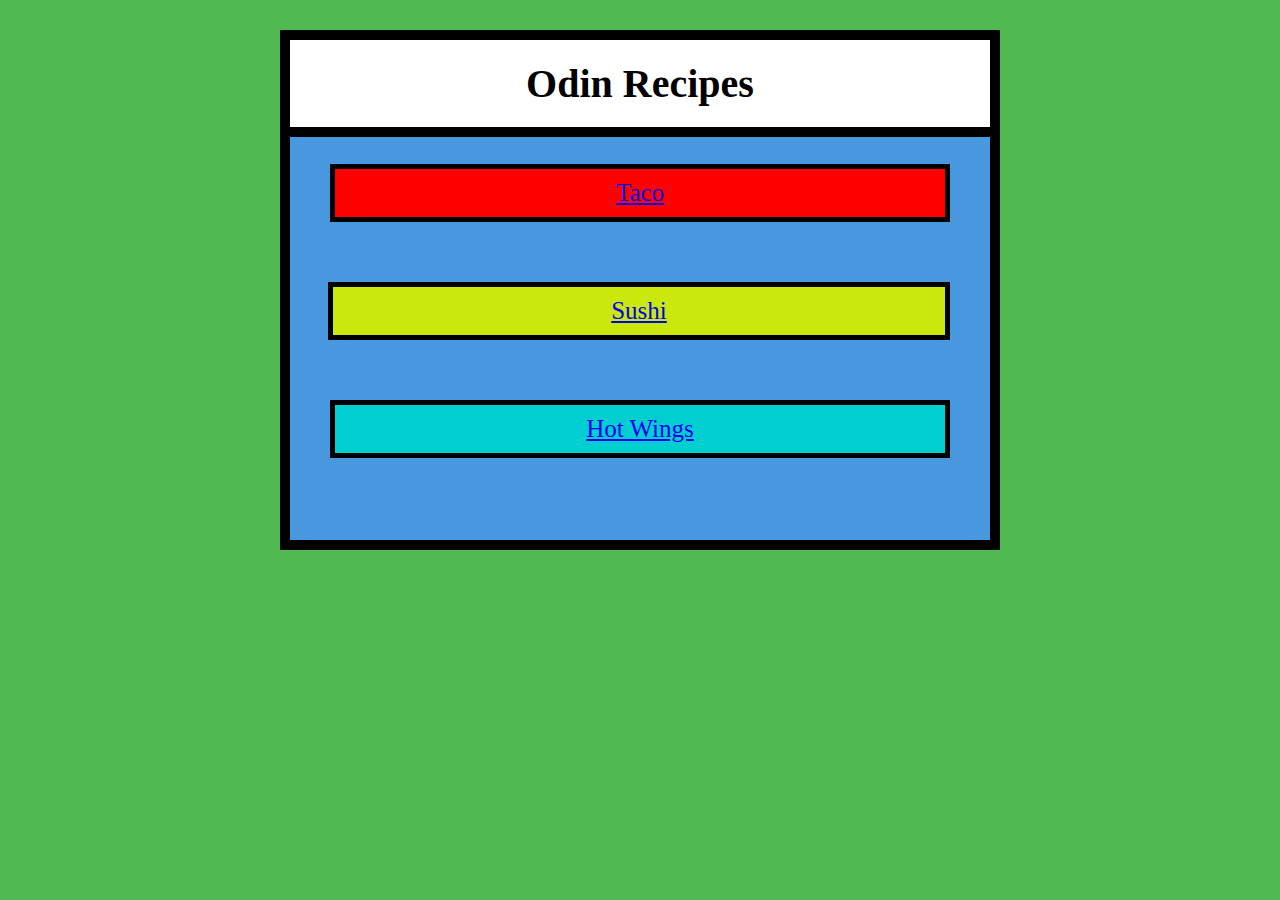
<file: index.html>
<!DOCTYPE html>
<html lang="en">
    <head>
        <meta charset="UTF-8">
        <title>Recipes</title>
        <link rel="stylesheet" href="./styles.css">
    </head>
    <body>
        <div id="home">
            <h1 class="home-title">Odin Recipes</h1>
            <p >
                <ul class="links">
                    <li class="taco-link"><a href="./recipes/taco.html" target="_blank"
                    rel="noopener noreferrer">Taco</a>
                    </li>            
                    <li class="sushi-link"><a href="./recipes/sushi.html" target="_blank"
                    rel="noopener noreferrer">Sushi
                    </li>
                    <li class="wing-link"><a href="../odin-recipes/recipes/hot-wing.html"
                    target="_blank" rel="noopener noreferrer">Hot Wings</a>
                    </li>    
                </ul>
            </p>
        </div>
    </body> 
</html>
</file>
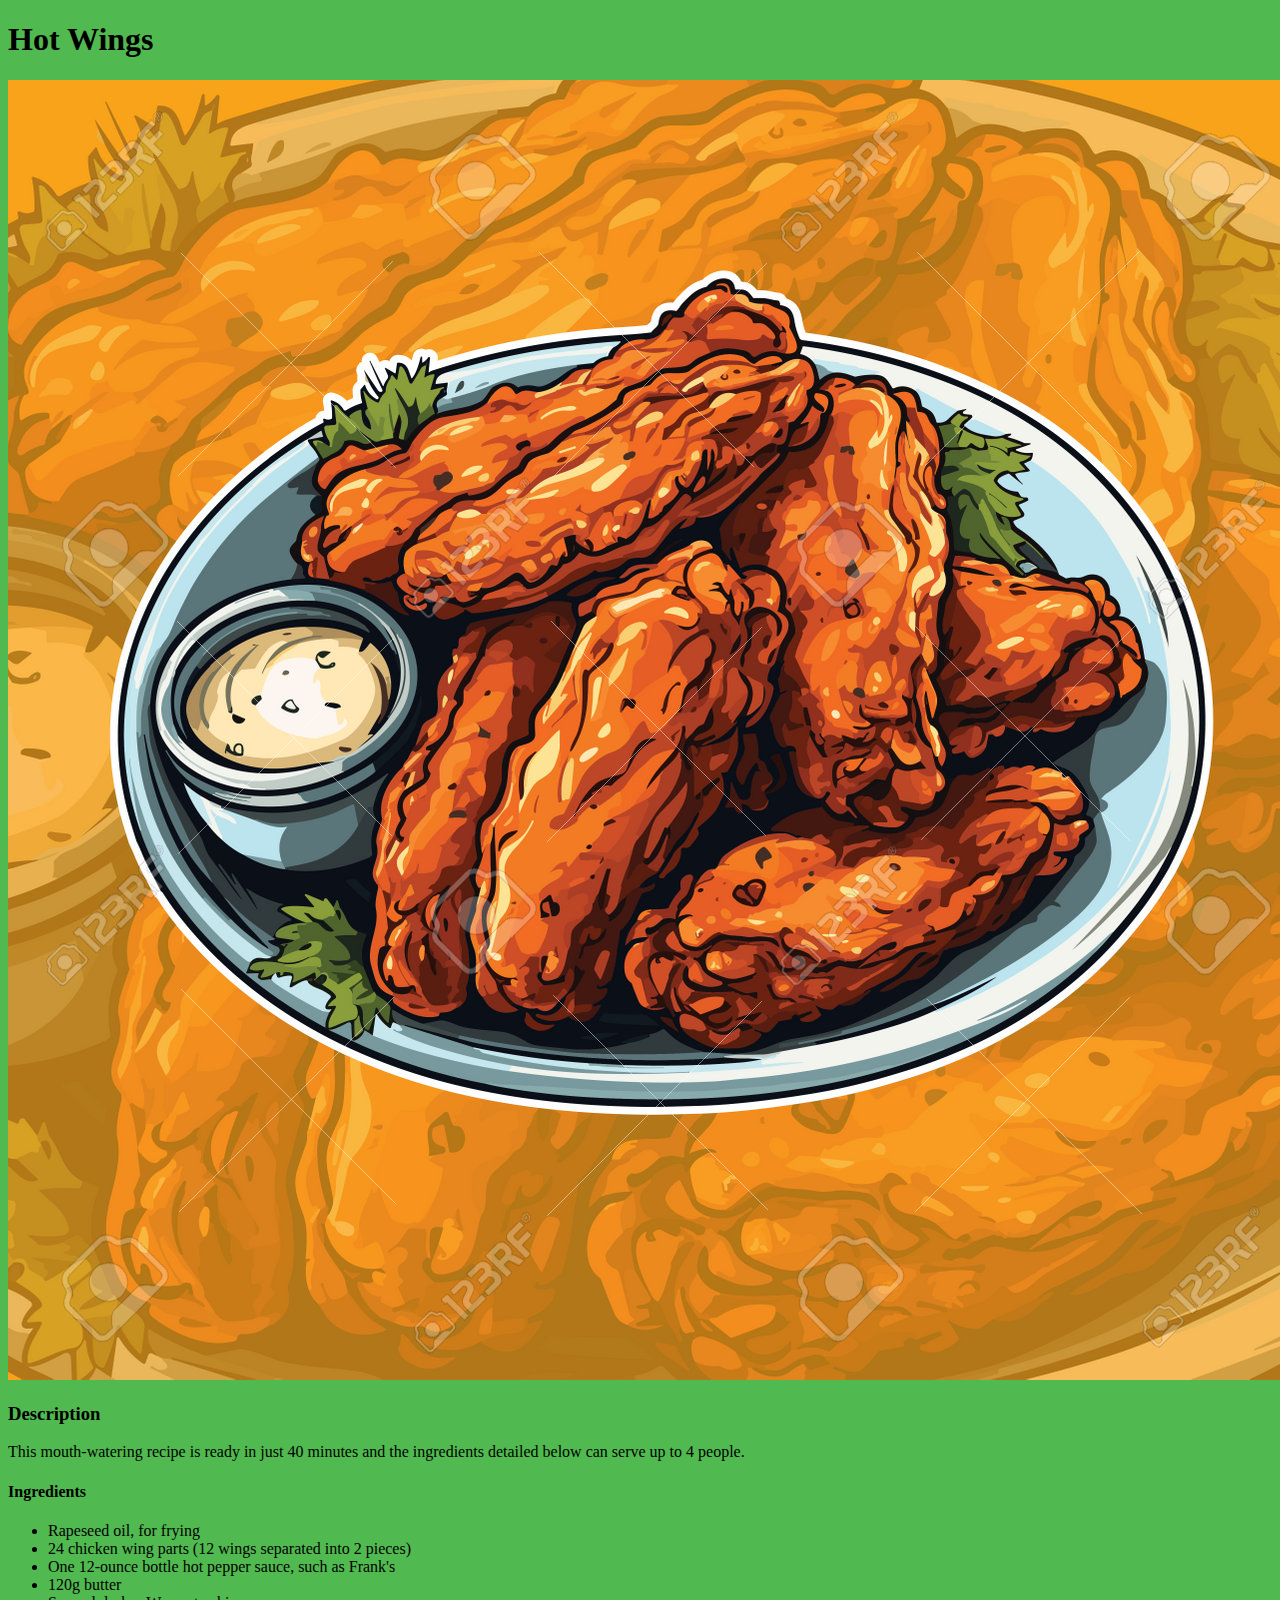
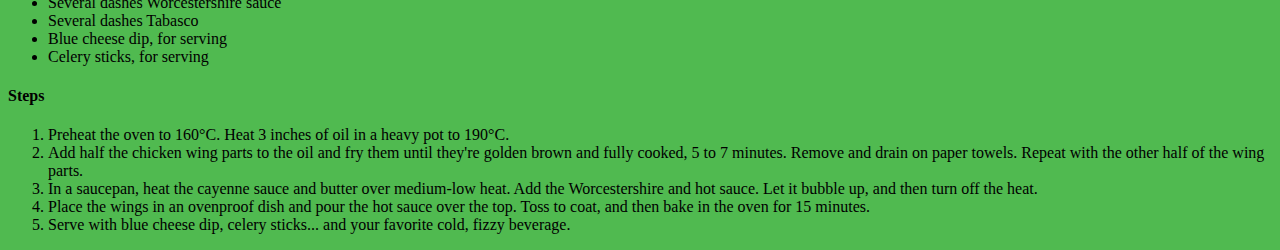
<file: recipes/hot-wing.html>
<!DOCTYPE html>
<html lang="en">
<head>
    <meta charset="UTF-8">
    <title>Wing Wednesday</title>
    <link rel="stylesheet" href="../styles.css">
</head>

<body id="wing">
    <h1 class="wing-title">Hot Wings</h1>
    <img class="wing pic" src="../images/hot-wing.jpg" alt="Clip Art of Hot
    Chicken Wings on a plate with blue cheese sauce" 
    > 

    <h3>Description</h3>
    <p class="wing-description">
        This mouth-watering recipe is ready in just 40 minutes and the 
        ingredients detailed below can serve up to 4 people.
    </p>

    <h4>Ingredients</h4>
    <p>
        <ul class="wing-ingredients">
            <li>Rapeseed oil, for frying</li>
            <li>24 chicken wing parts (12 wings separated into 2 pieces)</li>
            <li>One 12-ounce bottle hot pepper sauce, such as Frank's</li>
            <li>120g butter</li>
            <li>Several dashes Worcestershire sauce</li>
            <li>Several dashes Tabasco</li>
            <li>Blue cheese dip, for serving</li>
            <li>Celery sticks, for serving</li>
        </ul>
    </p>

    <h4>Steps</h4>
    <p>
        <ol class="wing-steps">
            <li>Preheat the oven to 160°C. Heat 3 inches of oil in a heavy pot to 190°C.</li>
            <li>Add half the chicken wing parts to the oil and fry them until they're golden brown and fully cooked, 5 to 7 minutes. Remove and drain on paper towels. Repeat with the other half of the wing parts.</li>
            <li>In a saucepan, heat the cayenne sauce and butter over medium-low heat. Add the Worcestershire and hot sauce. Let it bubble up, and then turn off the heat.</li>
            <li>Place the wings in an ovenproof dish and pour the hot sauce over the top. Toss to coat, and then bake in the oven for 15 minutes.</li>
            <li>Serve with blue cheese dip, celery sticks... and your favorite cold, fizzy beverage.</li>
        </ol>
    </p>



    
    
    
    
    
    
    
    
</body>

</html>
</file>
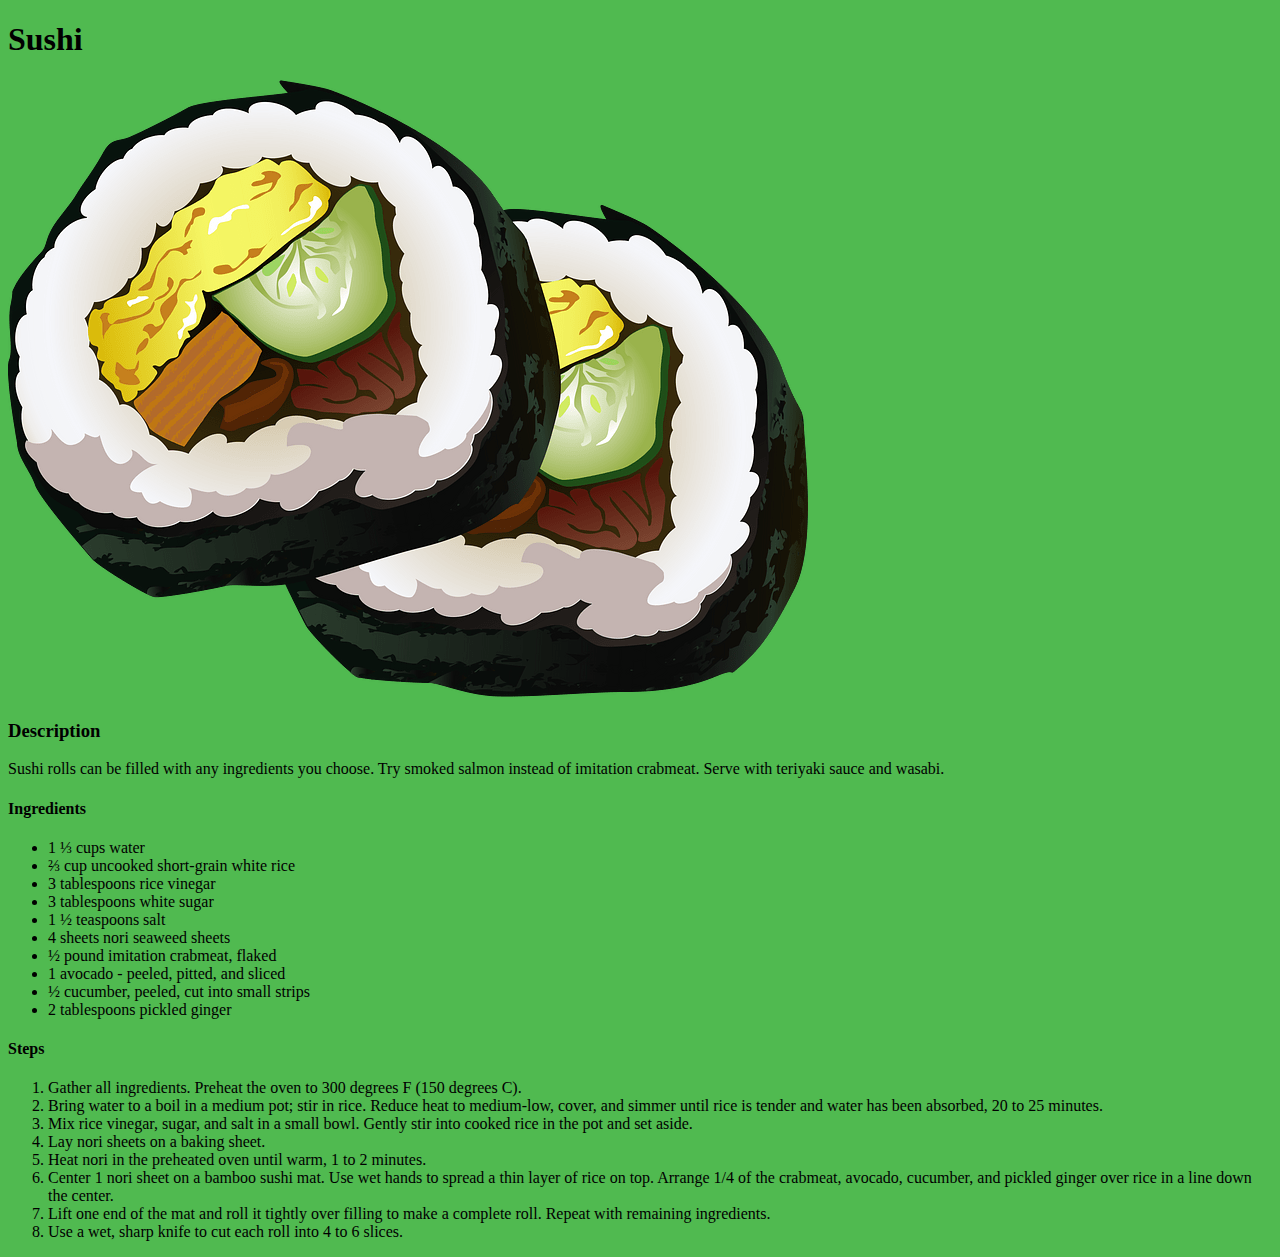
<file: recipes/sushi.html>
<!DOCTYPE html>
<html lang="en">
    <head>
        <meta charset="UTF-8">
        <title>Sushi Saturday</title>
        <link rel="stylesheet" href="../styles.css">
    </head>

    <body id="sushi">
        <h1 class="sushi-title">Sushi</h1>
        <img class="sushi pic" src="../images/sushi.png" alt="Clip art
        of Sushi">

        <h3>Description</h3>
        <p class="sushi-description">Sushi rolls can be filled with any ingredients you choose. Try smoked salmon instead of 
            imitation crabmeat. Serve with teriyaki sauce and wasabi.
        </p>
        <h4>Ingredients</h4>
        <p >
            <ul class="sushi-ingredients">
                <li>1 ⅓ cups water</li>
                <li>⅔ cup uncooked short-grain white rice</li>
                <li>3 tablespoons rice vinegar</li>
                <li>3 tablespoons white sugar</li>
                <li>1 ½ teaspoons salt</li>
                <li>4 sheets nori seaweed sheets</li>
                <li>½ pound imitation crabmeat, flaked</li>
                <li>1 avocado - peeled, pitted, and sliced</li>
                <li>½ cucumber, peeled, cut into small strips</li>
                <li>2 tablespoons pickled ginger</li>
            </ul>
        </p>
        <h4>Steps</h4>
        <p>
            <ol class="sushi-steps">
                <li>Gather all ingredients. Preheat the oven to 300 degrees F (150 degrees C).</li>
                <li>Bring water to a boil in a medium pot; stir in rice. Reduce heat to medium-low, cover, and simmer until rice is tender and water has been absorbed, 20 to 25 minutes.</li>
                <li>Mix rice vinegar, sugar, and salt in a small bowl. Gently stir into cooked rice in the pot and set aside.</li>
                <li>Lay nori sheets on a baking sheet.</li>
                <li>Heat nori in the preheated oven until warm, 1 to 2 minutes.</li>
                <li>Center 1 nori sheet on a bamboo sushi mat. Use wet hands to spread a thin layer of rice on top. Arrange 1/4 of the crabmeat, avocado, cucumber, and pickled ginger over rice in a line down the center.</li>
                <li>Lift one end of the mat and roll it tightly over filling to make a complete roll. Repeat with remaining ingredients.</li>
                <li>Use a wet, sharp knife to cut each roll into 4 to 6 slices.</li>
            </ol>
        </p>


    </body>





</html>
</file>
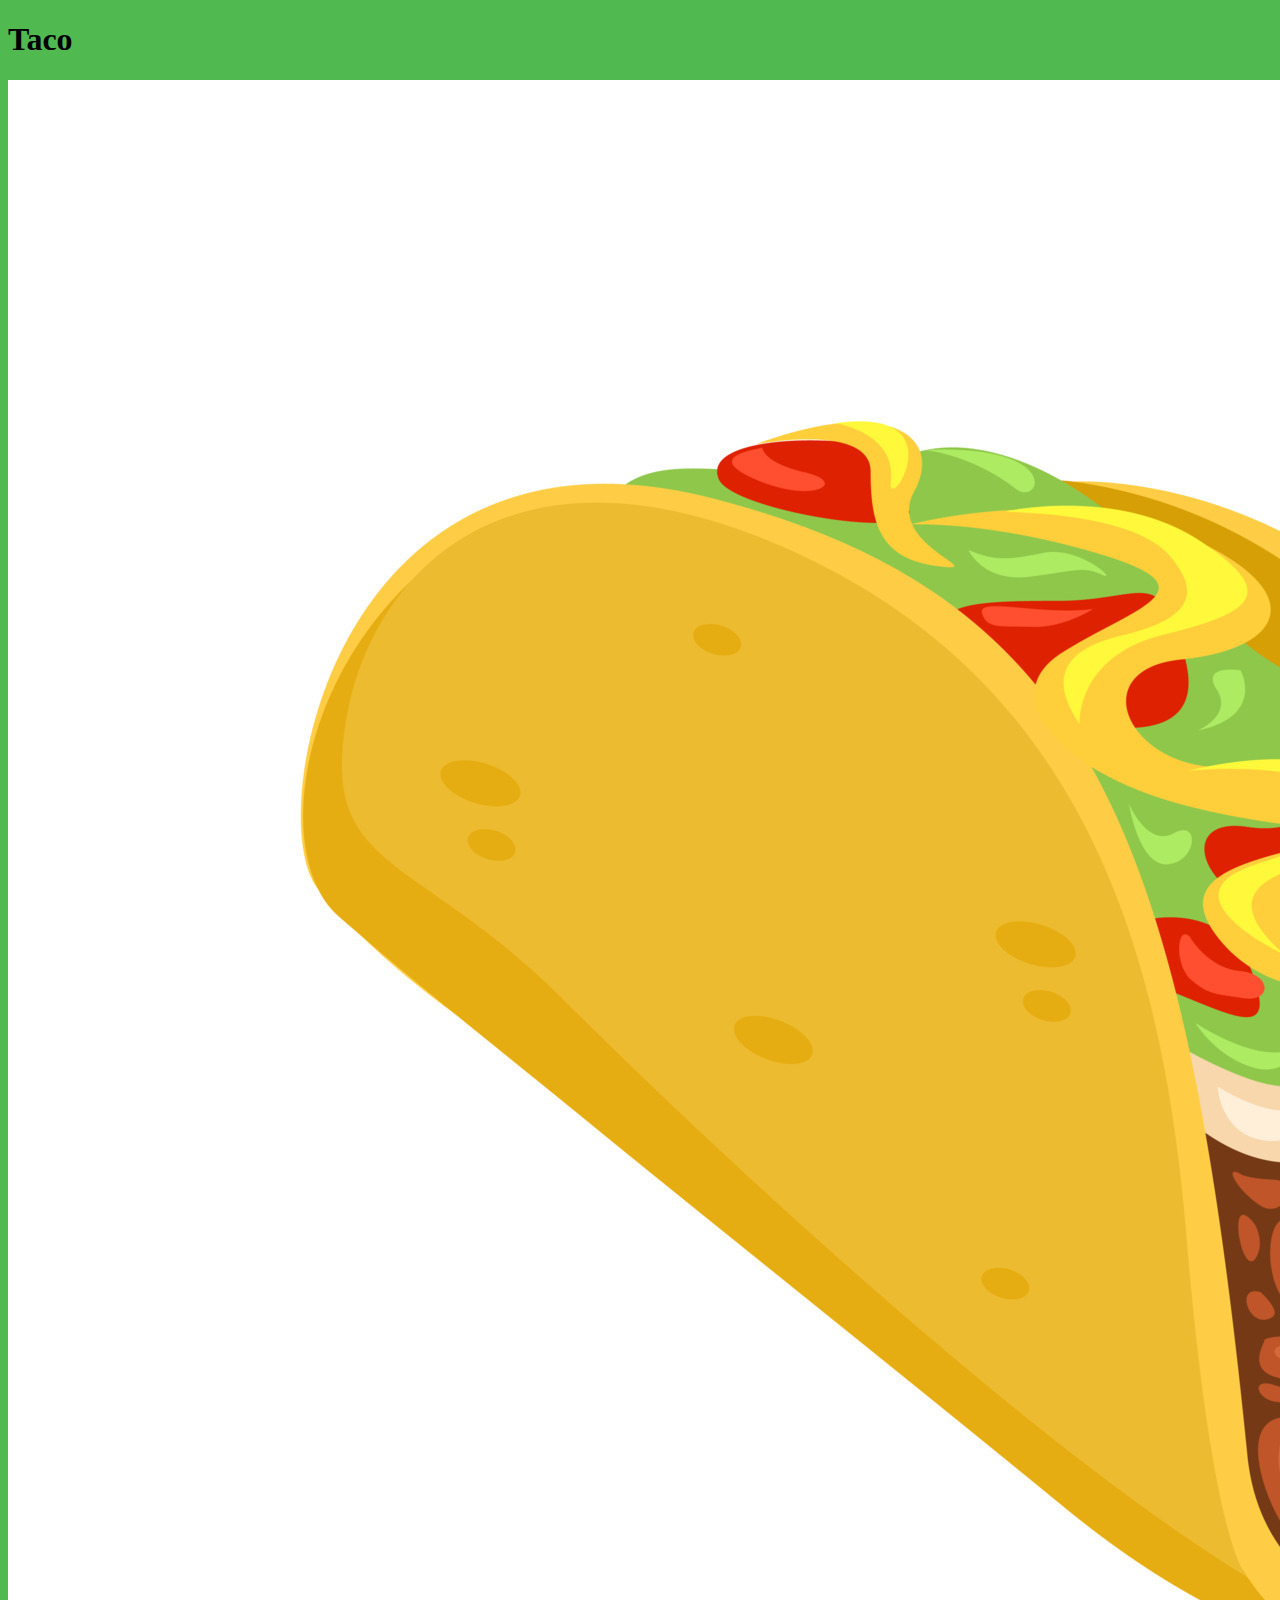
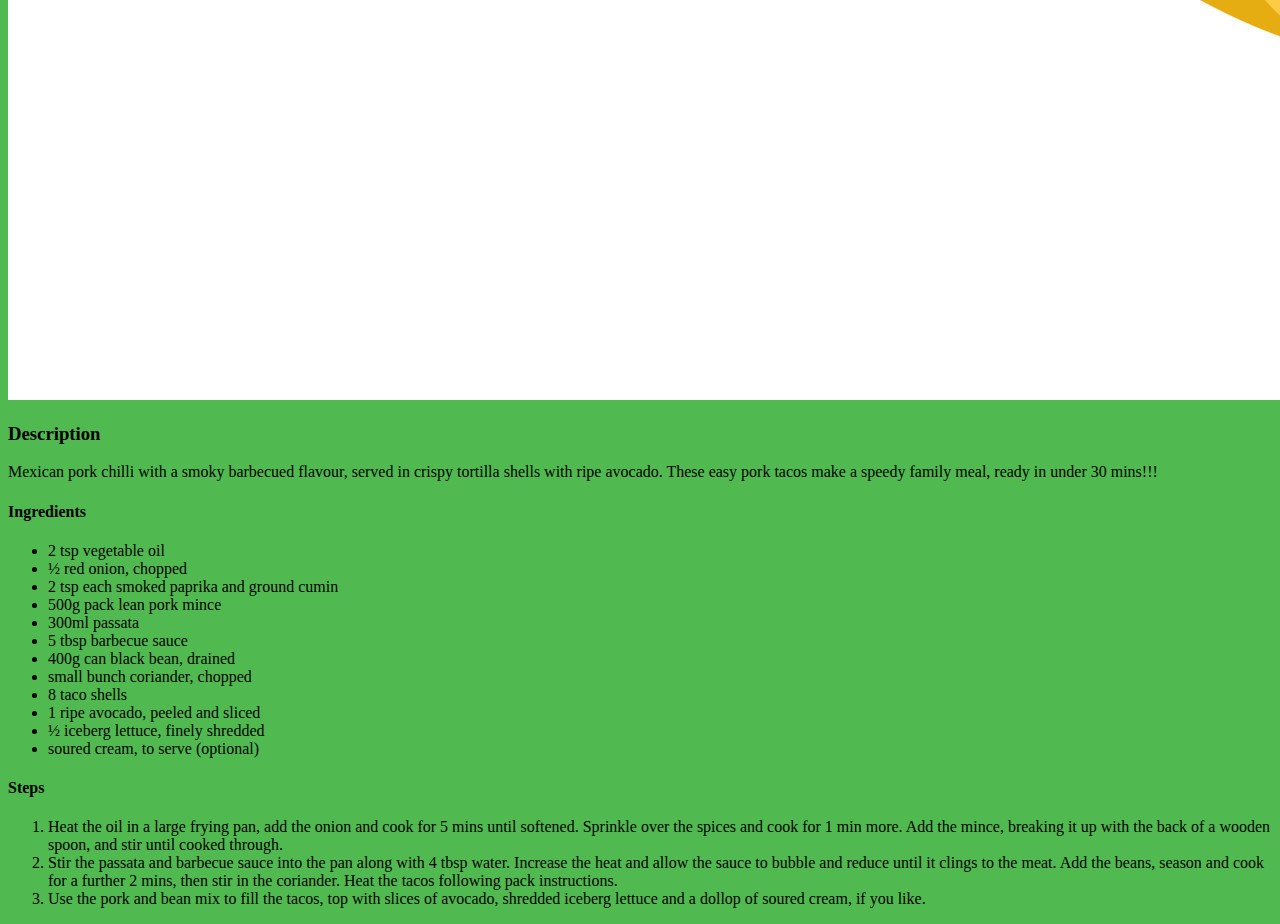
<file: recipes/taco.html>
<!DOCTYPE html>
<html lang="en">
    <head>
        <meta charset="UTF-8">
        <title>Taco Tuesday</title>
        <link rel="stylesheet" href="../styles.css">
    </head>

    <body id="taco">
        <h1 class="taco-title">Taco</h1>
        <img class="taco pic" src="../images/taco.jpg" alt="Clip art of Taco"
        >

        <h3>Description</h3>
        <p class="taco-description">Mexican pork chilli with a smoky barbecued flavour, served in crispy tortilla shells with ripe avocado. 
            These easy pork tacos make a speedy family meal, ready in under 30 mins!!!
        </p>
        <h4>Ingredients</h4>
        <p>
            <ul class="taco-ingredients">
                <li>2 tsp vegetable oil</li>
                <li>½ red onion, chopped</li>
                <li>2 tsp each smoked paprika and ground cumin</li>
                <li>500g pack lean pork mince</li>
                <li>300ml passata</li>
                <li>5 tbsp barbecue sauce</li>
                <li>400g can black bean, drained</li>
                <li>small bunch coriander, chopped</li>
                <li>8 taco shells</li>
                <li>1 ripe avocado, peeled and sliced</li>
                <li>½ iceberg lettuce, finely shredded</li>
                <li>soured cream, to serve (optional)</li>
            </ul>
        </p>
        <h4>Steps</h4>
        <p>
            <ol class="taco-steps">
                <li>Heat the oil in a large frying pan, add the onion and cook for 5 mins until softened. Sprinkle over the spices and cook for 1 min more. Add the mince, breaking it up with the back of a wooden spoon, and stir until cooked through.</li>
                <li>Stir the passata and barbecue sauce into the pan along with 4 tbsp water. Increase the heat and allow the sauce to bubble and reduce until it clings to the meat. Add the beans, season and cook for a further 2 mins, then stir in the coriander. Heat the tacos following pack instructions.</li>
                <li>Use the pork and bean mix to fill the tacos, top with slices of avocado, shredded iceberg lettuce and a dollop of soured cream, if you like.</li>
            </ol>
        </p>


    </body>






</html>
</file>
<file: styles.css>
body {
    background-color: rgb(80, 186, 80); 
}

#home{
    background-color: rgb(71, 152, 223);
    width: 700px;
    height: 500px;
    margin: 30px auto;
    border: 10px solid black;

}

.home-title {
    background-color: white;
    font-size: 40px;
    padding: 20px;
    text-align: center;
    margin-top: 0px;
    border-bottom: 10px solid black
}

.links {
    /* padding: 20px; */
    /* height: 40px; */
}

.taco-link, .sushi-link, .wing-link {
    display: block;
    text-align: center;
    border: 5px solid black;
    /* margin: 80px; */
    padding: 10px 20px;
    font-size: 25px;
}

.taco-link {
    margin-top: 20px;
    margin-bottom: 30px;
    margin-right: 40px;
    background-color: red;
}

.sushi-link {
    margin: 60px 40px 40px -2px;
    background-color: rgb(202, 232, 11);
}

.wing-link {
    background-color: darkturquoise;
    margin-top: 60px;
    margin-right: 40px;
}
</file>
